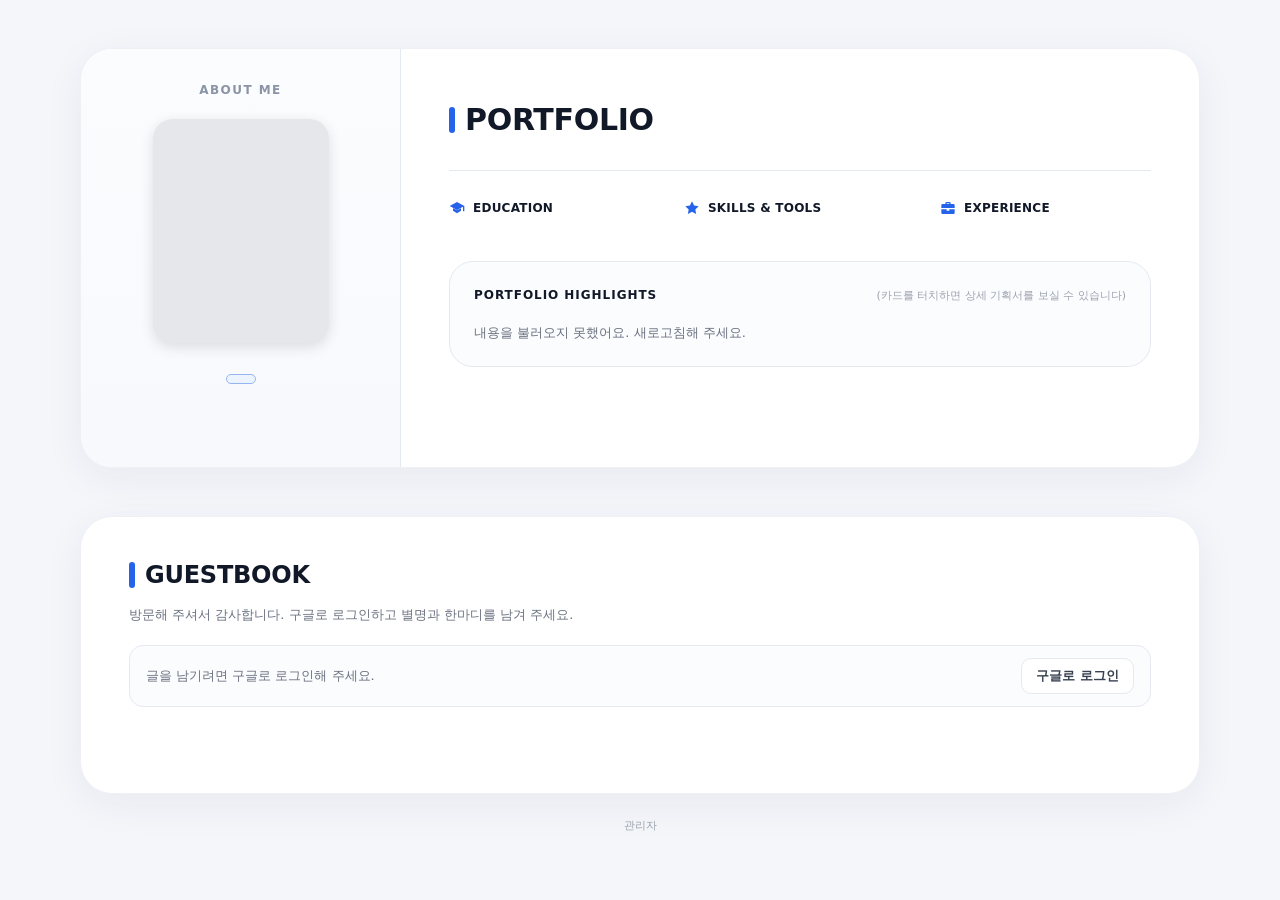
<file: index.html>
<!DOCTYPE html>
<html lang="ko">
<head>
  <meta charset="UTF-8">
  <meta name="viewport" content="width=device-width, initial-scale=1">
  <title>포트폴리오</title>
  <link rel="stylesheet" href="style.css">
</head>
<body>
  <div class="page">

    <section class="card main-card">
      <aside class="about" id="about">
        <p class="about-label">ABOUT ME</p>
        <div class="photo" id="photo"></div>
        <h2 class="name" id="name"></h2>
        <p class="title" id="title"></p>
        <p class="badge-wrap"><span class="badge" id="badge"></span></p>
        <ul class="contacts" id="contacts"></ul>
      </aside>

      <main class="portfolio">
        <h1 class="page-title"><span class="bar"></span>PORTFOLIO</h1>
        <p class="headline" id="headline"></p>
        <p class="intro" id="intro"></p>
        <hr class="divider">

        <div class="info-grid">
          <section>
            <h3 class="info-title"><svg viewBox="0 0 24 24" aria-hidden="true"><path d="M12 3 1 9l11 6 9-4.9V17h2V9L12 3zm-6 9.2v4L12 20l6-3.8v-4L12 15.5 6 12.2z"/></svg>EDUCATION</h3>
            <div class="info-body" id="education"></div>
          </section>
          <section>
            <h3 class="info-title"><svg viewBox="0 0 24 24" aria-hidden="true"><path d="m12 2 3.1 6.3 6.9 1-5 4.9 1.2 6.8L12 17.7 5.8 21l1.2-6.8-5-4.9 6.9-1L12 2z"/></svg>SKILLS &amp; TOOLS</h3>
            <div class="info-body" id="skills"></div>
          </section>
          <section>
            <h3 class="info-title"><svg viewBox="0 0 24 24" aria-hidden="true"><path d="M10 3h4a2 2 0 0 1 2 2v1h4a2 2 0 0 1 2 2v4H2V8a2 2 0 0 1 2-2h4V5a2 2 0 0 1 2-2zm0 2v1h4V5h-4zM2 14h8v2h4v-2h8v5a2 2 0 0 1-2 2H4a2 2 0 0 1-2-2v-5z"/></svg>EXPERIENCE</h3>
            <div class="info-body" id="experience"></div>
          </section>
        </div>

        <section class="highlights">
          <div class="highlights-head">
            <h3>PORTFOLIO HIGHLIGHTS</h3>
            <span class="hint">(카드를 터치하면 상세 기획서를 보실 수 있습니다)</span>
          </div>
          <div class="project-grid" id="projects"><p class="status">불러오는 중…</p></div>
        </section>

        <p class="quote" id="quote"></p>
      </main>
    </section>

    <section class="card guestbook">
      <div class="guestbook-inner">
        <h2 class="guestbook-title"><span class="bar"></span>GUESTBOOK</h2>
        <p class="guestbook-sub">방문해 주셔서 감사합니다. 구글로 로그인하고 별명과 한마디를 남겨 주세요.</p>

        <!-- 구글 로그인: 로그인하면 내 구글 이름과 로그아웃 버튼이 보인다 -->
        <div class="gb-auth">
          <p class="gb-auth-text" id="gb-auth-text">글을 남기려면 구글로 로그인해 주세요.</p>
          <button type="button" id="google-login" class="ghost-btn">구글로 로그인</button>
          <button type="button" id="google-logout" class="ghost-btn small" hidden>로그아웃</button>
        </div>
        <p class="form-msg" id="gb-auth-msg" role="status"></p>

        <div class="guest-form" id="gb-form" hidden>
          <input type="text" id="gb-nickname" maxlength="20" placeholder="별명 (20자까지)" aria-label="별명">
          <input type="text" id="gb-message" maxlength="200" placeholder="한마디 (200자까지)" aria-label="한마디">
          <button type="button" id="gb-submit" class="primary-btn">남기기</button>
        </div>
        <p class="form-msg" id="gb-msg" role="status"></p>

        <ul class="guest-list" id="gb-list"></ul>
      </div>
    </section>

    <p class="admin-link"><a href="admin.html">관리자</a></p>

  </div>
  <script src="script.js"></script>
</body>
</html>
</file>
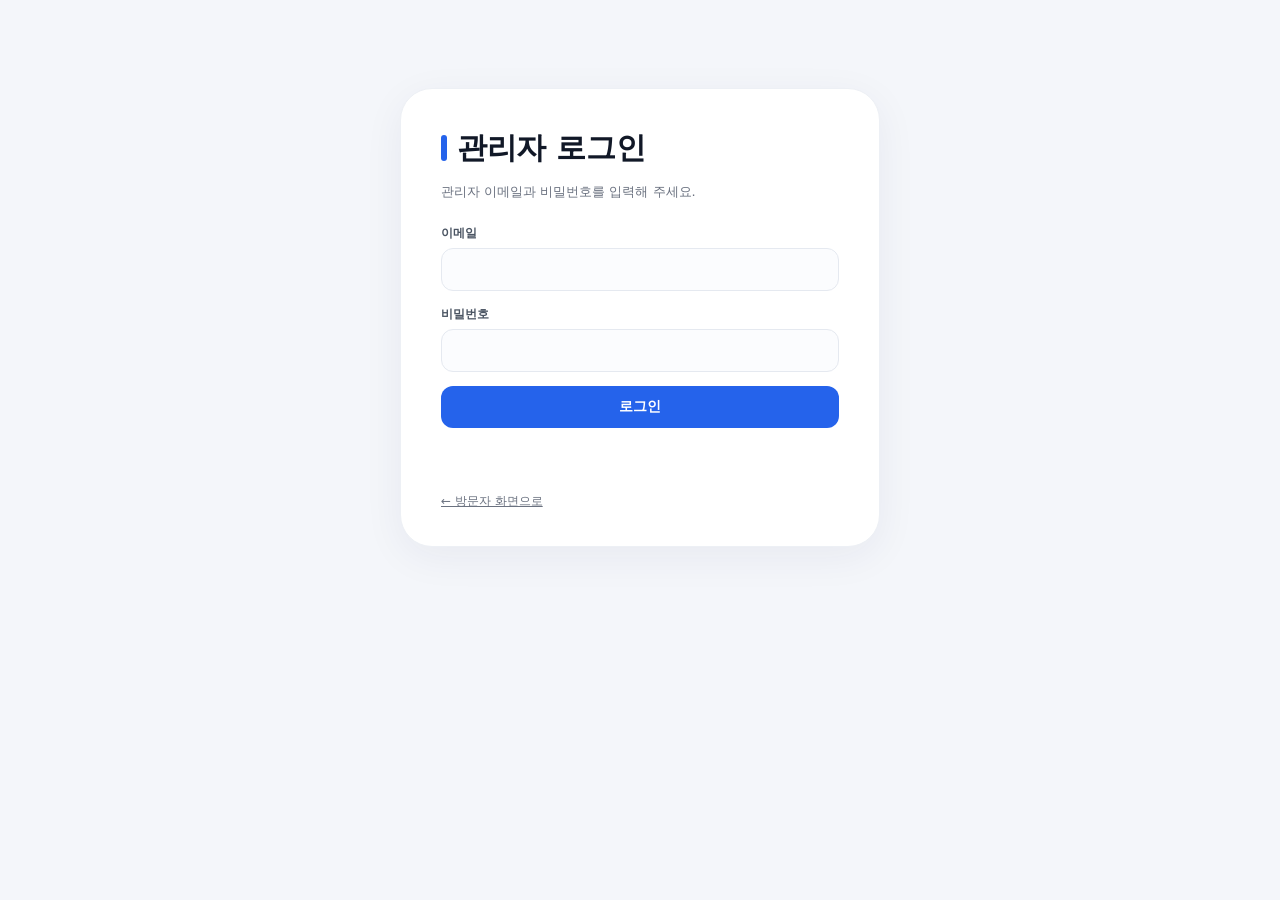
<file: admin.html>
<!DOCTYPE html>
<html lang="ko">
<head>
  <meta charset="UTF-8">
  <meta name="viewport" content="width=device-width, initial-scale=1">
  <meta name="robots" content="noindex">
  <title>포트폴리오 관리자</title>
  <link rel="stylesheet" href="style.css">
</head>
<body class="admin-body">
  <div class="page admin-page">

    <!-- 로그인 -->
    <section class="card admin-card narrow" id="login-card" hidden>
      <h1 class="page-title"><span class="bar"></span>관리자 로그인</h1>
      <p class="guestbook-sub">관리자 이메일과 비밀번호를 입력해 주세요.</p>
      <div class="form-stack">
        <label class="field"><span>이메일</span><input type="email" id="login-email" autocomplete="username"></label>
        <label class="field"><span>비밀번호</span><input type="password" id="login-password" autocomplete="current-password"></label>
        <button type="button" id="login-btn" class="primary-btn tall">로그인</button>
        <p class="form-msg" id="login-msg" role="status"></p>
      </div>
      <p class="back-link"><a href="index.html">← 방문자 화면으로</a></p>
    </section>

    <!-- 관리자가 아닐 때 -->
    <section class="card admin-card narrow" id="denied-card" hidden>
      <h1 class="page-title"><span class="bar"></span>관리자만 쓸 수 있어요</h1>
      <p class="guestbook-sub">이 계정은 관리자로 등록되어 있지 않아요.</p>
      <div class="form-stack">
        <button type="button" id="denied-logout" class="ghost-btn">로그아웃</button>
      </div>
    </section>

    <!-- 관리 화면 -->
    <div id="app" hidden>
      <div class="topbar">
        <h1 class="page-title"><span class="bar"></span>ADMIN</h1>
        <div class="topbar-right">
          <span class="who" id="who"></span>
          <a class="ghost-btn" href="index.html">방문자 화면</a>
          <button type="button" id="logout-btn" class="ghost-btn">로그아웃</button>
        </div>
      </div>

      <section class="card admin-card">
        <h2 class="section-title">프로필</h2>
        <div class="profile-photo-row">
          <div class="photo small" id="photo-preview"></div>
          <div>
            <label class="field"><span>프로필 사진 (이미지, 10MB까지)</span>
              <input type="file" id="photo-file" accept="image/png,image/jpeg,image/webp,image/gif"></label>
            <p class="hint-line">사진을 고른 뒤 아래 "프로필 저장"을 눌러야 반영돼요.</p>
          </div>
        </div>
        <div class="form-grid" id="profile-form"></div>
        <div class="actions">
          <button type="button" id="profile-save" class="primary-btn tall">프로필 저장</button>
          <span class="form-msg inline" id="profile-msg" role="status"></span>
        </div>
      </section>

      <section class="card admin-card">
        <h2 class="section-title">포트폴리오 카드</h2>
        <ul class="row-list" id="project-list"></ul>

        <h3 class="sub-title" id="project-form-title">카드 추가</h3>
        <div class="form-grid" id="project-form"></div>
        <div class="actions">
          <button type="button" id="project-save" class="primary-btn tall">카드 저장</button>
          <button type="button" id="project-cancel" class="ghost-btn" hidden>수정 취소</button>
          <span class="form-msg inline" id="project-msg" role="status"></span>
        </div>
      </section>

      <section class="card admin-card">
        <h2 class="section-title">방명록</h2>
        <ul class="row-list" id="gb-admin-list"></ul>
        <p class="form-msg" id="gb-admin-msg" role="status"></p>
      </section>
    </div>

    <p class="loading-note" id="loading" hidden>불러오는 중…</p>
  </div>
  <script src="admin.js"></script>
</body>
</html>
</file>
<file: style.css>
:root {
  --blue: #2563eb;
  --bg: #f4f6fa;
  --text: #111827;
  --muted: #6b7280;
  --soft: #9ca3af;
  --line: #e5e9f0;
  --chip: #f1f3f7;
  --font: "Pretendard", "Apple SD Gothic Neo", "Noto Sans KR", "Malgun Gothic", system-ui, sans-serif;
}

* { box-sizing: border-box; }

body {
  margin: 0;
  background: var(--bg);
  color: var(--text);
  font-family: var(--font);
  line-height: 1.5;
  -webkit-font-smoothing: antialiased;
}

.page {
  max-width: 1152px;
  margin: 0 auto;
  padding: 48px 16px;
  display: flex;
  flex-direction: column;
  gap: 48px;
}

button { font-family: inherit; cursor: pointer; }

/* ---------- 큰 흰 카드 ---------- */
.card {
  background: #fff;
  border: 1px solid #edf0f5;
  border-radius: 32px;
  box-shadow: 0 10px 40px rgba(31, 41, 80, 0.06);
  overflow: hidden;
}

.main-card {
  display: grid;
  grid-template-columns: 320px 1fr;
}

/* ---------- 왼쪽 ABOUT ME ---------- */
.about {
  padding: 32px 28px 40px;
  border-right: 1px solid var(--line);
  background: linear-gradient(180deg, #fbfcfe 0%, #f7f9fd 100%);
  text-align: center;
}

.about-label {
  margin: 0 0 20px;
  font-size: 12px;
  font-weight: 700;
  letter-spacing: 0.12em;
  color: #8a94a6;
}

.photo {
  width: 176px;
  height: 224px;
  margin: 0 auto 24px;
  border-radius: 20px;
  background: #e5e7eb;
  overflow: hidden;
  box-shadow: 0 4px 14px rgba(0, 0, 0, 0.12);
}
.photo img { width: 100%; height: 100%; object-fit: cover; display: block; }

.name { margin: 0; font-size: 24px; font-weight: 800; }
.title { margin: 6px 0 0; font-size: 15px; font-weight: 700; color: var(--blue); }

.badge-wrap { margin: 14px 0 0; }
.badge {
  display: inline-block;
  padding: 4px 14px;
  border: 1px solid #93b4f5;
  border-radius: 999px;
  background: #eef4ff;
  color: var(--blue);
  font-size: 12px;
  font-weight: 600;
}

.contacts {
  list-style: none;
  margin: 36px 0 0;
  padding: 0;
  display: flex;
  flex-direction: column;
  gap: 14px;
  text-align: left;
}
.contacts li { display: flex; align-items: center; gap: 12px; }
.contact-icon {
  flex: none;
  width: 32px;
  height: 32px;
  border-radius: 50%;
  background: #111827;
  display: grid;
  place-items: center;
}
.contact-icon svg { width: 15px; height: 15px; fill: #fff; }
.contact-label { display: block; font-size: 10px; color: var(--soft); line-height: 1.2; }
.contact-value { display: block; font-size: 15px; font-weight: 700; word-break: break-all; }

/* ---------- 오른쪽 PORTFOLIO ---------- */
.portfolio { padding: 48px 48px 36px; min-width: 0; }

.page-title, .guestbook-title {
  margin: 0;
  display: flex;
  align-items: center;
  gap: 10px;
  font-size: 30px;
  font-weight: 800;
  letter-spacing: -0.01em;
}
.bar { width: 6px; height: 26px; border-radius: 3px; background: var(--blue); flex: none; }

.headline { margin: 20px 0 0; font-size: 20px; font-weight: 800; line-height: 1.5; }
.headline .em {
  color: var(--blue);
  text-decoration: underline;
  text-decoration-thickness: 2px;
  text-underline-offset: 5px;
  text-decoration-color: #9db9f5;
}

.intro { margin: 14px 0 0; font-size: 14px; color: #4b5563; line-height: 1.75; }

.divider { border: 0; border-top: 1px solid var(--line); margin: 28px 0; }

.info-grid { display: grid; grid-template-columns: 1fr 1.1fr 1fr; gap: 24px; }
.info-title {
  margin: 0 0 12px;
  display: flex;
  align-items: center;
  gap: 8px;
  font-size: 12px;
  font-weight: 800;
  letter-spacing: 0.02em;
}
.info-title svg { width: 16px; height: 16px; fill: var(--blue); flex: none; }
.info-body { font-size: 11.5px; color: var(--soft); line-height: 1.7; }
.info-body .first { color: var(--text); font-weight: 700; font-size: 12px; }
.info-body p { margin: 0; }
.skill-list {
  list-style: none;
  margin: 0;
  padding: 0;
  display: grid;
  grid-template-columns: 1fr 1fr;
  gap: 4px 10px;
  color: #4b5563;
  font-size: 12px;
}
.skill-list li::before {
  content: "";
  display: inline-block;
  width: 4px;
  height: 4px;
  margin-right: 7px;
  border-radius: 50%;
  background: #b6bdc9;
  vertical-align: middle;
}

/* ---------- PORTFOLIO HIGHLIGHTS ---------- */
.highlights {
  margin-top: 32px;
  padding: 24px;
  border: 1px solid var(--line);
  border-radius: 24px;
  background: #fbfcfe;
}
.highlights-head {
  display: flex;
  justify-content: space-between;
  align-items: baseline;
  gap: 12px;
  flex-wrap: wrap;
  margin-bottom: 18px;
}
.highlights-head h3 { margin: 0; font-size: 12px; font-weight: 800; letter-spacing: 0.08em; }
.hint { font-size: 11px; color: var(--soft); }

.project-grid { display: grid; grid-template-columns: repeat(4, 1fr); gap: 14px; }
.status { grid-column: 1 / -1; margin: 0; color: var(--muted); font-size: 13px; }

.project {
  display: flex;
  flex-direction: column;
  padding: 14px;
  background: #fff;
  border: 1px solid var(--line);
  border-radius: 14px;
  min-width: 0;
}
.project.clickable { cursor: pointer; transition: box-shadow .15s, transform .15s; }
.project.clickable:hover, .project.clickable:focus-visible {
  box-shadow: 0 6px 18px rgba(37, 99, 235, 0.12);
  transform: translateY(-2px);
  outline: none;
}

.thumb {
  border: 1px solid var(--line);
  border-radius: 8px;
  overflow: hidden;
  background: #fff;
}
.thumb-bar {
  height: 14px;
  background: #eceff4;
  display: flex;
  align-items: center;
  gap: 4px;
  padding: 0 7px;
}
.thumb-bar i { width: 4px; height: 4px; border-radius: 50%; background: #c3c9d4; }
.thumb-img { aspect-ratio: 16 / 9; background: #f0f2f6; }
.thumb-img img { width: 100%; height: 100%; object-fit: cover; display: block; }

.p-cat { margin: 14px 0 0; font-size: 10.5px; font-weight: 800; color: var(--blue); }
.p-title { margin: 4px 0 0; font-size: 14px; font-weight: 800; line-height: 1.35; word-break: keep-all; }
.p-desc {
  margin: 6px 0 0;
  font-size: 11px;
  color: var(--soft);
  line-height: 1.5;
  display: -webkit-box;
  -webkit-line-clamp: 2;
  -webkit-box-orient: vertical;
  overflow: hidden;
}
.p-foot {
  margin-top: auto;
  padding-top: 14px;
  display: flex;
  justify-content: space-between;
  align-items: center;
  gap: 6px;
}
.tags { display: flex; flex-wrap: wrap; gap: 4px; }
.tag {
  padding: 3px 8px;
  border-radius: 4px;
  background: var(--chip);
  color: #6b7280;
  font-size: 10px;
  font-weight: 600;
}

.like-btn {
  flex: none;
  display: inline-flex;
  align-items: center;
  gap: 4px;
  padding: 3px 8px;
  border: 1px solid var(--line);
  border-radius: 999px;
  background: #fff;
  color: var(--muted);
  font-size: 11px;
  font-weight: 700;
}
.like-btn svg { width: 13px; height: 13px; fill: none; stroke: currentColor; stroke-width: 2; }
.like-btn:hover:not(:disabled) { border-color: #f4a3b0; color: #e11d48; }
.like-btn.liked { color: #e11d48; border-color: #f4a3b0; background: #fff1f3; cursor: default; }
.like-btn.liked svg { fill: #e11d48; stroke: #e11d48; }

.quote {
  margin: 36px 0 0;
  text-align: center;
  font-size: 12px;
  font-style: italic;
  color: var(--soft);
}

/* ---------- 방명록 ---------- */
.guestbook-inner { padding: 40px 48px 44px; }
.guestbook-title { font-size: 24px; }
.guestbook-sub { margin: 12px 0 0; font-size: 13px; color: var(--muted); }

.guest-form { margin-top: 22px; display: grid; grid-template-columns: 180px 1fr auto; gap: 10px; }
.guest-form input {
  min-width: 0;
  padding: 11px 14px;
  border: 1px solid var(--line);
  border-radius: 12px;
  background: #fbfcfe;
  font: inherit;
  font-size: 14px;
  color: var(--text);
}
.guest-form input:focus { outline: 2px solid #bcd0fa; border-color: var(--blue); background: #fff; }
.primary-btn {
  padding: 0 22px;
  border: 0;
  border-radius: 12px;
  background: var(--blue);
  color: #fff;
  font-size: 14px;
  font-weight: 700;
}
.primary-btn:disabled { opacity: .55; cursor: default; }
.form-msg { min-height: 20px; margin: 8px 2px 0; font-size: 12px; color: #e11d48; }

.guest-list { list-style: none; margin: 14px 0 0; padding: 0; display: flex; flex-direction: column; gap: 10px; }
.guest-item {
  padding: 14px 16px;
  border: 1px solid var(--line);
  border-radius: 14px;
  background: #fbfcfe;
}
.guest-top { display: flex; justify-content: space-between; gap: 10px; align-items: baseline; }
.guest-nick { font-size: 13px; font-weight: 800; }
.guest-date { font-size: 11px; color: var(--soft); flex: none; }
.guest-text { margin: 4px 0 0; font-size: 14px; color: #374151; white-space: pre-wrap; word-break: break-word; }
.guest-empty { color: var(--muted); font-size: 13px; }

/* ---------- 태블릿·휴대폰 ---------- */
@media (max-width: 1000px) {
  .project-grid { grid-template-columns: repeat(2, 1fr); }
}

@media (max-width: 800px) {
  .page { padding: 24px 16px; gap: 24px; }
  .card { border-radius: 24px; }
  .main-card { grid-template-columns: 1fr; }
  .about { border-right: 0; border-bottom: 1px solid var(--line); }
  .contacts { max-width: 320px; margin-left: auto; margin-right: auto; }
  .portfolio { padding: 32px 22px 28px; }
  .page-title { font-size: 26px; }
  .headline { font-size: 18px; }
  .info-grid { grid-template-columns: 1fr; gap: 22px; }
  .highlights { padding: 18px 14px; }
  .guestbook-inner { padding: 30px 22px 32px; }
  .guest-form { grid-template-columns: 1fr; }
  .primary-btn { padding: 12px; }
}

@media (max-width: 560px) {
  .project-grid { grid-template-columns: 1fr; }
}

/* ---------- 방문자 화면 맨 아래 관리자 링크 ---------- */
.admin-link { text-align: center; margin: -24px 0 0; font-size: 11px; }
.admin-link a { color: var(--soft); text-decoration: none; }
.admin-link a:hover { color: var(--muted); text-decoration: underline; }

/* ---------- 관리자 화면 ---------- */
[hidden] { display: none !important; }
.admin-page { gap: 28px; max-width: 960px; }
#app { display: flex; flex-direction: column; gap: 28px; }
.admin-card { padding: 36px 40px; }
.admin-card.narrow { max-width: 480px; width: 100%; margin: 40px auto 0; }

.topbar { display: flex; justify-content: space-between; align-items: center; gap: 12px; flex-wrap: wrap; }
.topbar-right { display: flex; align-items: center; gap: 8px; flex-wrap: wrap; }
.who { font-size: 12px; color: var(--muted); }

.section-title { margin: 0 0 18px; font-size: 20px; font-weight: 800; }
.sub-title { margin: 28px 0 14px; padding-top: 22px; border-top: 1px solid var(--line); font-size: 15px; font-weight: 800; }

.form-stack { margin-top: 22px; display: flex; flex-direction: column; gap: 14px; }
.form-grid { display: grid; grid-template-columns: 1fr 1fr; gap: 14px; }
.field { display: flex; flex-direction: column; gap: 6px; min-width: 0; }
.field.wide { grid-column: 1 / -1; }
.field > span { font-size: 12px; font-weight: 700; color: #4b5563; }
.field input[type="text"], .field input[type="email"], .field input[type="password"], .field textarea {
  width: 100%;
  padding: 10px 14px;
  border: 1px solid var(--line);
  border-radius: 12px;
  background: #fbfcfe;
  font: inherit;
  font-size: 14px;
  color: var(--text);
}
.field textarea { resize: vertical; line-height: 1.6; }
.field input:focus, .field textarea:focus { outline: 2px solid #bcd0fa; border-color: var(--blue); background: #fff; }
.field input[type="file"] { font-size: 12px; }
.current-file, .hint-line { font-size: 11px; color: var(--soft); margin: 0; }
.check { display: flex; align-items: center; gap: 6px; font-size: 12px; color: #4b5563; }

.primary-btn.tall { padding: 12px 24px; }
.ghost-btn, .danger-btn {
  display: inline-block;
  padding: 8px 14px;
  border: 1px solid var(--line);
  border-radius: 10px;
  background: #fff;
  color: #374151;
  font-size: 13px;
  font-weight: 700;
  text-decoration: none;
}
.ghost-btn:hover:not(:disabled) { border-color: #93b4f5; color: var(--blue); }
.danger-btn { color: #e11d48; border-color: #f4a3b0; }
.danger-btn:hover { background: #fff1f3; }
.ghost-btn.small, .danger-btn.small { padding: 5px 10px; font-size: 12px; }
.ghost-btn:disabled { opacity: .45; cursor: default; }

.actions { margin-top: 18px; display: flex; align-items: center; gap: 12px; flex-wrap: wrap; }
.form-msg.inline { margin: 0; min-height: 0; }
.form-msg.ok { color: #15803d; }
.back-link { margin: 22px 0 0; font-size: 12px; }
.back-link a { color: var(--muted); }
.loading-note { text-align: center; color: var(--muted); font-size: 13px; }

.profile-photo-row { display: flex; align-items: center; gap: 20px; margin-bottom: 20px; flex-wrap: wrap; }
.photo.small { width: 88px; height: 112px; margin: 0; border-radius: 14px; flex: none; }

.row-list { list-style: none; margin: 0; padding: 0; display: flex; flex-direction: column; gap: 10px; }
.row {
  display: flex;
  justify-content: space-between;
  align-items: center;
  gap: 14px;
  padding: 14px 16px;
  border: 1px solid var(--line);
  border-radius: 14px;
  background: #fbfcfe;
}
.row-info { min-width: 0; }
.row-info p { margin: 0; }
.row-cat { font-size: 11px; font-weight: 800; color: var(--blue); }
.row-title { font-size: 14px; font-weight: 800; }
.row-text { font-size: 13px; color: #374151; white-space: pre-wrap; word-break: break-word; }
.row-meta { font-size: 11px; color: var(--soft); }
.row-actions { display: flex; gap: 6px; flex-wrap: wrap; justify-content: flex-end; }
.empty-row { color: var(--muted); font-size: 13px; }

@media (max-width: 800px) {
  .admin-card { padding: 26px 20px; }
  .form-grid { grid-template-columns: 1fr; }
  .row { flex-direction: column; align-items: stretch; }
  .row-actions { justify-content: flex-start; }
}

/* ---------- 방명록 구글 로그인 ---------- */
.gb-auth {
  margin-top: 20px;
  padding: 12px 16px;
  display: flex;
  align-items: center;
  gap: 10px;
  flex-wrap: wrap;
  border: 1px solid var(--line);
  border-radius: 14px;
  background: #fbfcfe;
}
.gb-auth-text { margin: 0 auto 0 0; font-size: 13px; color: var(--muted); }
.gb-auth-text strong { color: var(--text); }
.gb-auth + .form-msg:empty { min-height: 0; margin: 0; }
.guest-item .danger-btn { margin-top: 8px; }
</file>
